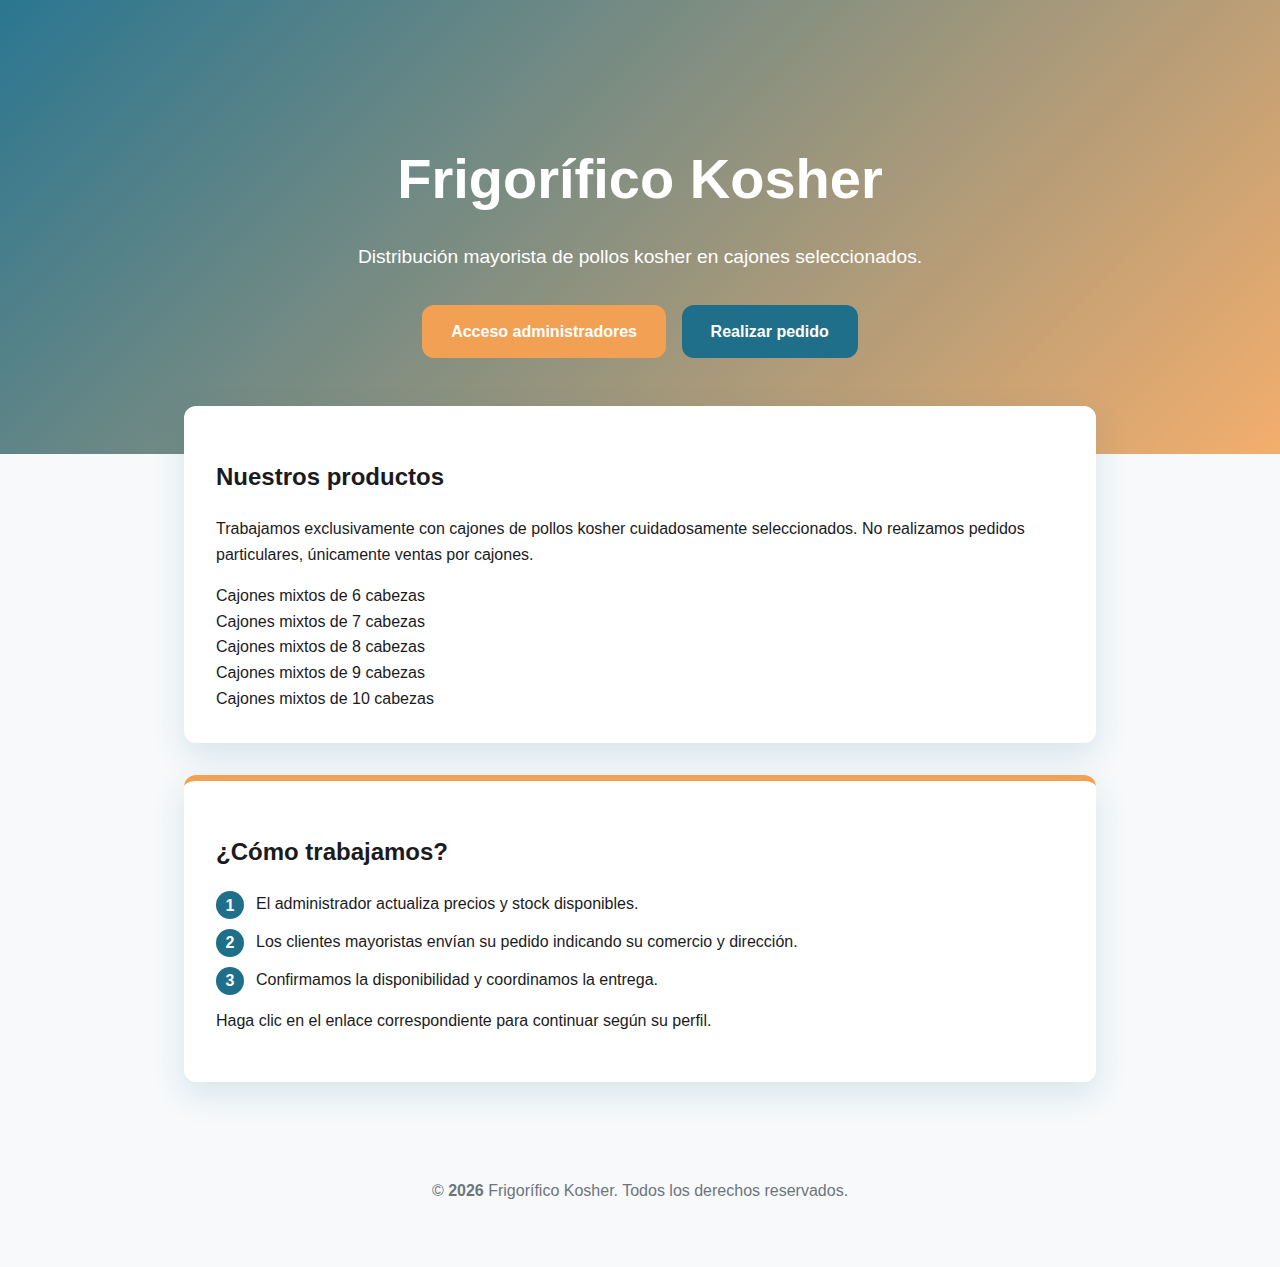
<file: index.html>
<!DOCTYPE html>
<html lang="es">
<head>
  <meta charset="UTF-8">
  <meta name="viewport" content="width=device-width, initial-scale=1.0">
  <title>Frigorífico Kosher - Pedidos Mayoristas</title>
  <link rel="stylesheet" href="assets/css/styles.css">
</head>
<body>
  <header class="hero">
    <div class="hero__content">
      <h1>Frigorífico Kosher</h1>
      <p>Distribución mayorista de pollos kosher en cajones seleccionados.</p>
      <div class="hero__links">
        <a class="button" href="admin.html">Acceso administradores</a>
        <a class="button button--secondary" href="pedido.html">Realizar pedido</a>
      </div>
    </div>
  </header>

  <main class="container">
    <section class="card">
      <h2>Nuestros productos</h2>
      <p>
        Trabajamos exclusivamente con cajones de pollos kosher cuidadosamente seleccionados.
        No realizamos pedidos particulares, únicamente ventas por cajones.
      </p>
      <ul class="list">
        <li>Cajones mixtos de 6 cabezas</li>
        <li>Cajones mixtos de 7 cabezas</li>
        <li>Cajones mixtos de 8 cabezas</li>
        <li>Cajones mixtos de 9 cabezas</li>
        <li>Cajones mixtos de 10 cabezas</li>
      </ul>
    </section>

    <section class="card card--highlight">
      <h2>¿Cómo trabajamos?</h2>
      <ol class="list list--ordered">
        <li>El administrador actualiza precios y stock disponibles.</li>
        <li>Los clientes mayoristas envían su pedido indicando su comercio y dirección.</li>
        <li>Confirmamos la disponibilidad y coordinamos la entrega.</li>
      </ol>
      <p>
        Haga clic en el enlace correspondiente para continuar según su perfil.
      </p>
    </section>
  </main>

  <footer class="footer">
    <p>&copy; <span id="year"></span> Frigorífico Kosher. Todos los derechos reservados.</p>
  </footer>

  <script src="assets/js/index.js"></script>
</body>
</html>
</file>
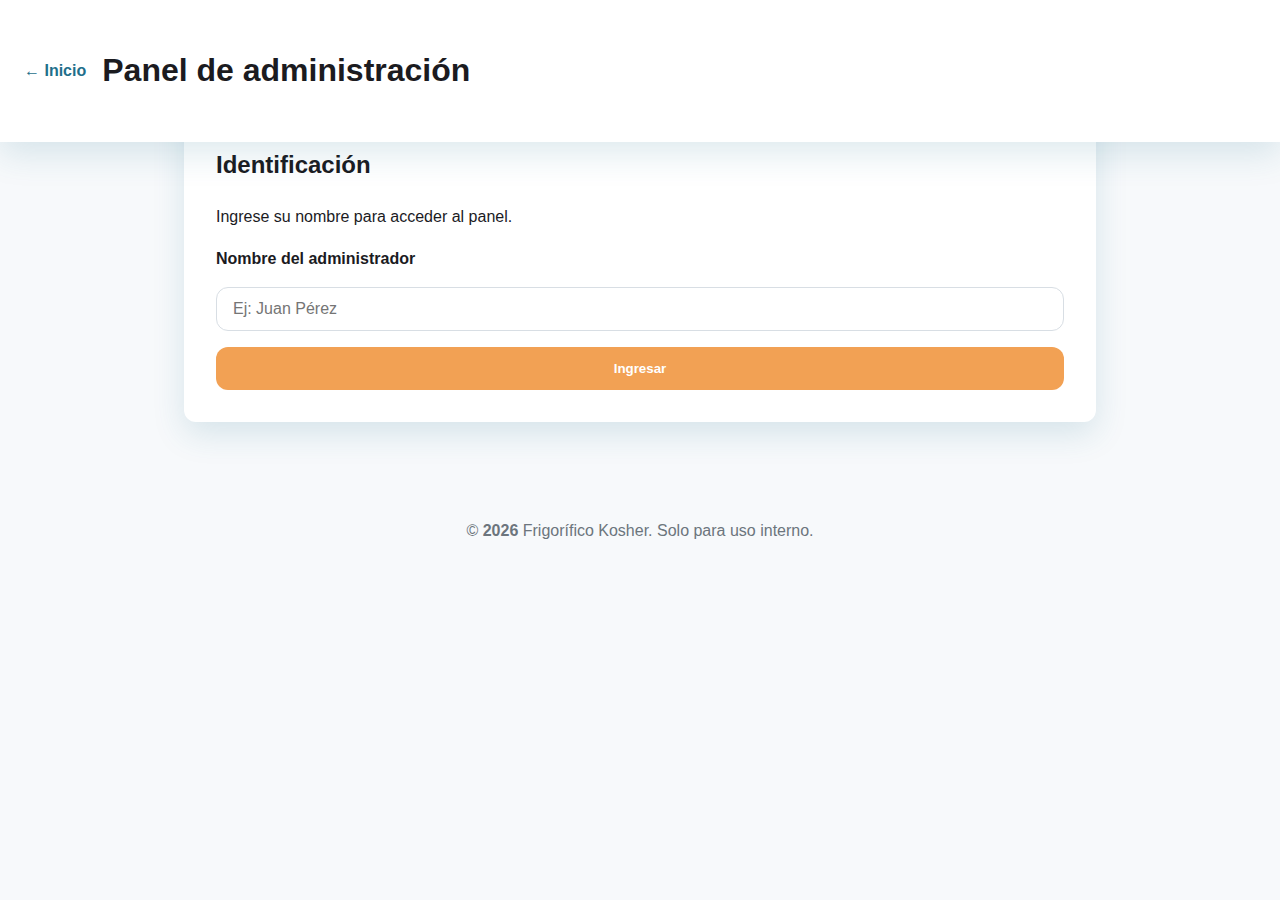
<file: admin.html>
<!DOCTYPE html>
<html lang="es">
<head>
  <meta charset="UTF-8">
  <meta name="viewport" content="width=device-width, initial-scale=1.0">
  <title>Panel de administración - Frigorífico Kosher</title>
  <link rel="stylesheet" href="assets/css/styles.css">
</head>
<body>
  <header class="subheader">
    <a class="subheader__back" href="index.html">&larr; Inicio</a>
    <h1>Panel de administración</h1>
  </header>

  <main class="container" id="adminApp">
    <section class="card" id="loginSection">
      <h2>Identificación</h2>
      <p>Ingrese su nombre para acceder al panel.</p>
      <form id="loginForm" class="form">
        <label for="adminName">Nombre del administrador</label>
        <input id="adminName" name="adminName" type="text" required placeholder="Ej: Juan Pérez">
        <button class="button" type="submit">Ingresar</button>
      </form>
    </section>

    <section class="card card--hidden" id="panelSection">
      <div class="panel__header">
        <h2>Bienvenido, <span id="adminNameDisplay"></span></h2>
        <button class="button button--secondary" id="logoutButton">Cerrar sesión</button>
      </div>

      <div class="grid">
        <section class="card" id="inventorySection">
          <h3>Stock y precios</h3>
          <p>Actualice el stock disponible y el precio por cajón.</p>
          <div class="table" role="table">
            <div class="table__header" role="row">
              <span role="columnheader">Cajón</span>
              <span role="columnheader">Stock disponible</span>
              <span role="columnheader">Precio (ARS)</span>
            </div>
            <div id="inventoryRows"></div>
          </div>
          <button class="button" id="saveInventory">Guardar cambios</button>
        </section>

        <section class="card" id="ordersSection">
          <h3>Historial de pedidos</h3>
          <p>Últimos pedidos enviados por los clientes.</p>
          <ul class="history" id="ordersHistory"></ul>
        </section>

        <section class="card" id="adminHistorySection">
          <h3>Ingresos de administradores</h3>
          <p>Registro de accesos recientes al panel.</p>
          <ul class="history" id="adminHistory"></ul>
        </section>
      </div>
    </section>
  </main>

  <footer class="footer">
    <p>&copy; <span id="year"></span> Frigorífico Kosher. Solo para uso interno.</p>
  </footer>

  <script src="assets/js/admin.js"></script>
</body>
</html>
</file>
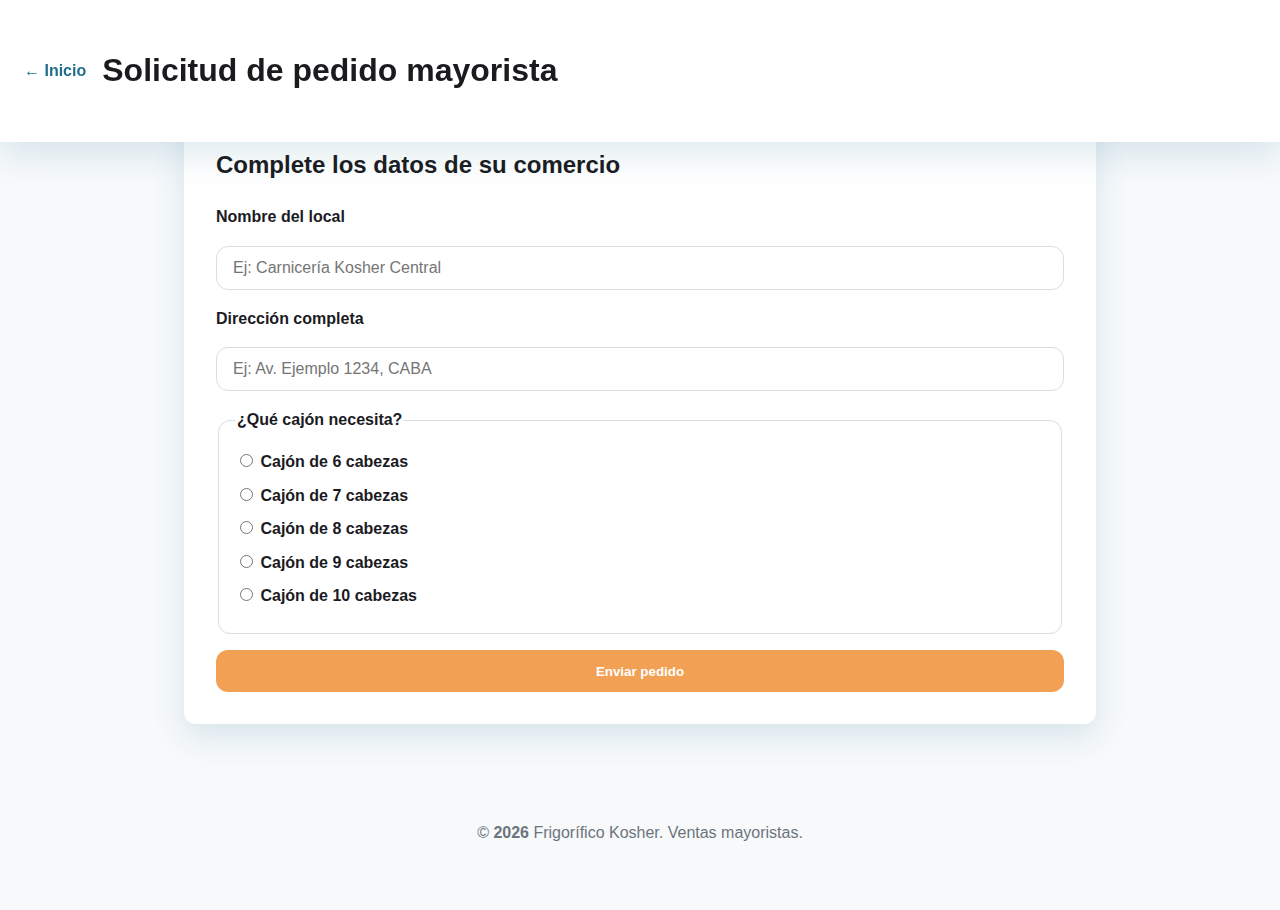
<file: pedido.html>
<!DOCTYPE html>
<html lang="es">
<head>
  <meta charset="UTF-8">
  <meta name="viewport" content="width=device-width, initial-scale=1.0">
  <title>Enviar pedido - Frigorífico Kosher</title>
  <link rel="stylesheet" href="assets/css/styles.css">
</head>
<body>
  <header class="subheader">
    <a class="subheader__back" href="index.html">&larr; Inicio</a>
    <h1>Solicitud de pedido mayorista</h1>
  </header>

  <main class="container">
    <section class="card" id="orderSection">
      <h2>Complete los datos de su comercio</h2>
      <form id="orderForm" class="form">
        <label for="storeName">Nombre del local</label>
        <input id="storeName" name="storeName" type="text" required placeholder="Ej: Carnicería Kosher Central">

        <label for="storeAddress">Dirección completa</label>
        <input id="storeAddress" name="storeAddress" type="text" required placeholder="Ej: Av. Ejemplo 1234, CABA">

        <fieldset class="form__fieldset">
          <legend>¿Qué cajón necesita?</legend>
          <label class="radio">
            <input type="radio" name="crateSize" value="6 cabezas" required>
            Cajón de 6 cabezas
          </label>
          <label class="radio">
            <input type="radio" name="crateSize" value="7 cabezas">
            Cajón de 7 cabezas
          </label>
          <label class="radio">
            <input type="radio" name="crateSize" value="8 cabezas">
            Cajón de 8 cabezas
          </label>
          <label class="radio">
            <input type="radio" name="crateSize" value="9 cabezas">
            Cajón de 9 cabezas
          </label>
          <label class="radio">
            <input type="radio" name="crateSize" value="10 cabezas">
            Cajón de 10 cabezas
          </label>
        </fieldset>

        <button class="button" type="submit">Enviar pedido</button>
      </form>
    </section>

    <section class="card card--hidden" id="confirmation">
      <h2>¡Gracias por su pedido!</h2>
      <p>Hemos registrado su solicitud. Un representante se comunicará para confirmar la disponibilidad.</p>
      <div class="confirmation__details" id="confirmationDetails"></div>
      <button class="button button--secondary" id="newOrder">Cargar otro pedido</button>
    </section>
  </main>

  <footer class="footer">
    <p>&copy; <span id="year"></span> Frigorífico Kosher. Ventas mayoristas.</p>
  </footer>

  <script src="assets/js/pedido.js"></script>
</body>
</html>
</file>
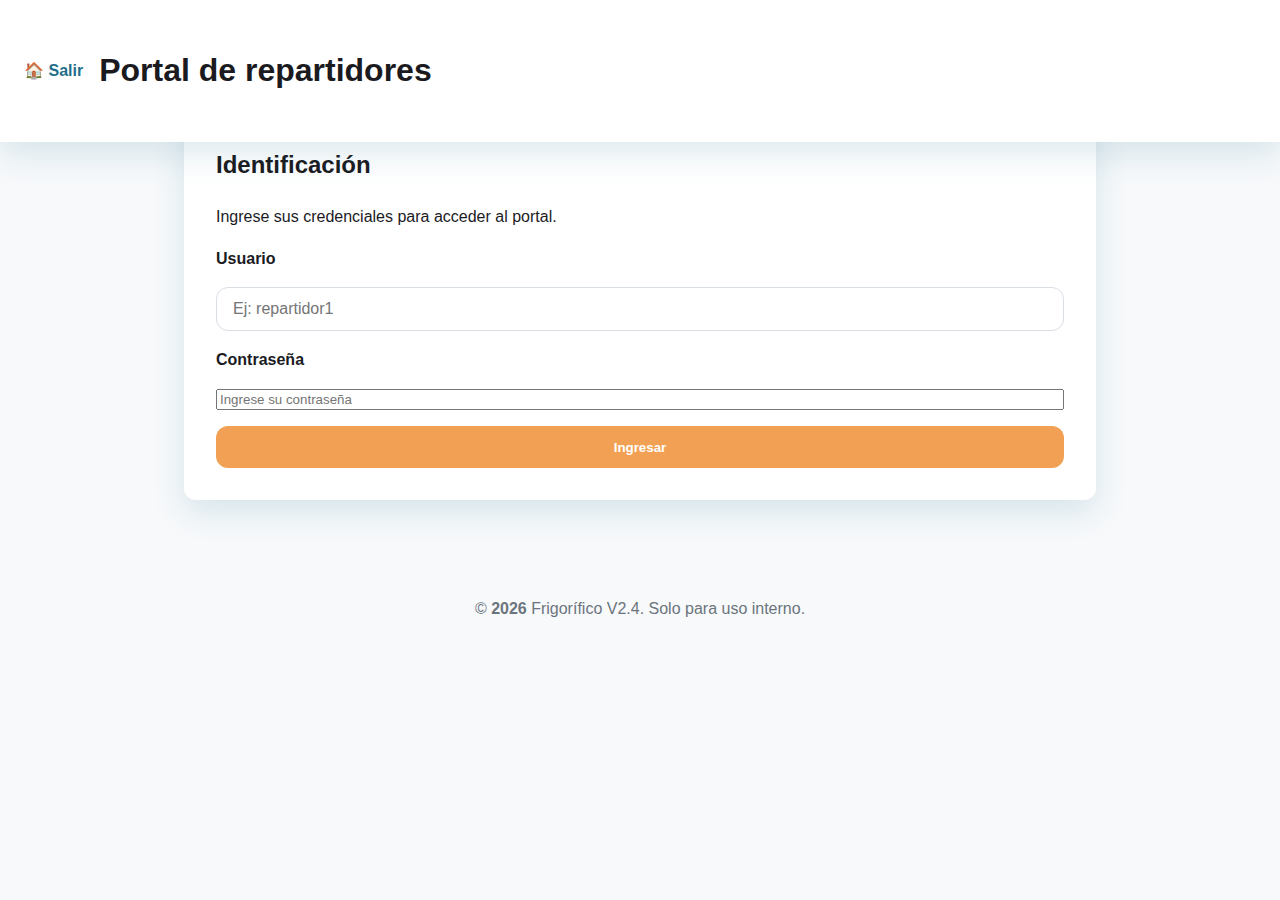
<file: repartidor.html>
<!DOCTYPE html>
<html lang="es">
<head>
  <meta charset="UTF-8">
  <meta name="viewport" content="width=device-width, initial-scale=1.0">
  <title>Portal de repartidores - Frigorífico V2.4</title>
  <link rel="stylesheet" href="assets/css/styles.css">
</head>
<body class="page page--transition">
  <header class="subheader">
    <a class="subheader__back" href="index.html" data-transition>
      <span class="subheader__icon" aria-hidden="true">🏠</span>
      <span class="subheader__label">Salir</span>
    </a>
    <h1>Portal de repartidores</h1>
  </header>

  <main class="container" id="deliveryApp">
    <section class="card" id="deliveryLoginSection">
      <h2>Identificación</h2>
      <p>Ingrese sus credenciales para acceder al portal.</p>
      <form id="deliveryLoginForm" class="form">
        <label for="deliveryUser">Usuario</label>
        <input id="deliveryUser" name="deliveryUser" type="text" required placeholder="Ej: repartidor1">
        <label for="deliveryPassword">Contraseña</label>
        <input id="deliveryPassword" name="deliveryPassword" type="password" required placeholder="Ingrese su contraseña">
        <p class="form__message form__message--error" id="deliveryLoginError" hidden aria-live="polite"></p>
        <button class="button" type="submit">Ingresar</button>
      </form>
    </section>

    <section class="card card--hidden" id="deliveryProcessingSection" aria-live="polite">
      <h2>Validando acceso</h2>
      <p>Preparando el portal para el equipo de reparto...</p>
      <div class="progress">
        <span class="progress__label" id="deliveryProcessingPercent">0%</span>
        <div class="progress__bar" id="deliveryProcessingBar"></div>
      </div>
    </section>

    <section class="card card--hidden" id="deliveryPanel">
      <div class="panel__header">
        <h2>Bienvenido, <span id="deliveryNameDisplay"></span></h2>
        <button class="button button--secondary" type="button" id="deliveryLogoutButton">Cerrar sesión</button>
      </div>
      <p class="panel__intro">Gestione o consulte las credenciales habilitadas para el reparto.</p>
      <div class="grid">
        <section class="card" id="deliveryManagementCard" hidden>
          <h3>Administrar repartidores</h3>
          <p>Agregue usuarios y contraseñas para habilitar el acceso al portal.</p>
          <form id="addDeliveryForm" class="form">
            <label for="newDeliveryUser">Usuario</label>
            <input id="newDeliveryUser" name="newDeliveryUser" type="text" autocomplete="off" placeholder="Ej: chofer1">
            <label for="newDeliveryPassword">Contraseña</label>
            <input id="newDeliveryPassword" name="newDeliveryPassword" type="password" autocomplete="off" placeholder="Defina una contraseña segura">
            <p class="form__message" id="addDeliveryMessage" hidden aria-live="polite"></p>
            <button class="button" type="submit">Agregar repartidor</button>
          </form>
          <ul class="history" id="deliveryAccountsList"></ul>
        </section>

        <section class="card" id="deliveryInfoCard">
          <h3>Indicaciones</h3>
          <p>
            Este espacio es exclusivo para el equipo de distribución. Si tiene dudas sobre su
            acceso comuníquese con Luca o Martin para recibir nuevas credenciales.
          </p>
          <p id="deliveryInfoMessage">Espere las indicaciones del administrador antes de registrar retiros o entregas.</p>
        </section>
      </div>

      <section class="card deliveryReceipt" id="deliveryReceiptCard">
        <h3>Comprobante de entrega</h3>
        <p>Complete los datos para generar un comprobante imprimible y dejar constancia de la entrega.</p>

        <form id="deliveryReceiptForm" class="form deliveryReceipt__form">
          <label for="deliveryReceiptLocation">¿En qué local entregó?</label>
          <input
            id="deliveryReceiptLocation"
            name="deliveryReceiptLocation"
            type="text"
            autocomplete="off"
            required
            placeholder="Ingrese el nombre del comercio"
          >

          <label for="deliveryReceiptItem">¿Qué entregó?</label>
          <input
            id="deliveryReceiptItem"
            name="deliveryReceiptItem"
            type="text"
            autocomplete="off"
            required
            placeholder="Detalle del producto"
          >

          <label for="deliveryReceiptQuantity">Cantidad entregada</label>
          <input
            id="deliveryReceiptQuantity"
            name="deliveryReceiptQuantity"
            type="number"
            min="1"
            step="1"
            required
            placeholder="Ingrese la cantidad"
          >

          <label for="deliveryReceiptPerson">¿Quién recibió?</label>
          <input
            id="deliveryReceiptPerson"
            name="deliveryReceiptPerson"
            type="text"
            autocomplete="off"
            required
            placeholder="Nombre y apellido"
          >

          <label for="deliveryReceiptSignature">Espacio para la firma</label>
          <input
            id="deliveryReceiptSignature"
            name="deliveryReceiptSignature"
            type="text"
            autocomplete="off"
            placeholder="Complete si desea dejar asentada la firma"
          >

          <div class="deliveryReceipt__actions">
            <button class="button" type="submit">Generar comprobante</button>
          </div>
        </form>

        <div class="deliveryReceipt__preview" id="deliveryReceiptPreview" hidden aria-live="polite">
          <div class="deliveryReceipt__paper" id="deliveryPrintArea">
            <header class="deliveryReceipt__paperHeader">
              <h4>Frigorífico V2.4 &mdash; Registro de entrega</h4>
              <p class="deliveryReceipt__timestamp">Emitido el <span id="deliveryReceiptTimestamp"></span></p>
            </header>
            <dl class="deliveryReceipt__details">
              <div>
                <dt>Local</dt>
                <dd id="deliveryReceiptLocal"></dd>
              </div>
              <div>
                <dt>Producto</dt>
                <dd id="deliveryReceiptProduct"></dd>
              </div>
              <div>
                <dt>Cantidad</dt>
                <dd id="deliveryReceiptAmount"></dd>
              </div>
              <div>
                <dt>Recibió</dt>
                <dd id="deliveryReceiptPersonName"></dd>
              </div>
            </dl>
            <div class="deliveryReceipt__signatureRow">
              <span>Firma:</span>
              <span class="deliveryReceipt__signatureLine" id="deliveryReceiptSignatureLine"></span>
            </div>
          </div>

          <div class="deliveryReceipt__actions">
            <button class="button button--secondary" type="button" id="deliveryReceiptEditButton">Editar datos</button>
            <button class="button" type="button" id="deliveryReceiptPrintButton">Imprimir comprobante</button>
          </div>
        </div>
      </section>
    </section>
  </main>

  <footer class="footer">
    <p>&copy; <span id="year"></span> Frigorífico V2.4. Solo para uso interno.</p>
  </footer>

  <script src="assets/js/repartidor.js"></script>
</body>
</html>
</file>
<file: assets/css/styles.css>
:root {
  --primary: #1f6f8b;
  --secondary: #99a8b2;
  --accent: #f2a154;
  --background: #f7f9fb;
  --text: #1b1b1f;
  --muted: #6c757d;
  --radius: 12px;
  --shadow: 0 12px 32px rgba(31, 111, 139, 0.15);
}

* {
  box-sizing: border-box;
}

body {
  margin: 0;
  font-family: "Inter", "Segoe UI", sans-serif;
  background: var(--background);
  color: var(--text);
  line-height: 1.6;
}

a {
  color: inherit;
}

.hero {
  background: linear-gradient(135deg, rgba(31, 111, 139, 0.95), rgba(242, 161, 84, 0.85)),
    url('https://images.unsplash.com/photo-1615486170826-793623581b1f?auto=format&fit=crop&w=1600&q=80') center/cover;
  color: #fff;
  padding: 6rem 1.5rem;
  text-align: center;
}

.hero__content {
  max-width: 720px;
  margin: 0 auto;
}

.hero__content h1 {
  font-size: clamp(2.5rem, 5vw, 3.5rem);
  margin-bottom: 1rem;
}

.hero__content p {
  font-size: 1.2rem;
  margin-bottom: 2rem;
}

.hero__links {
  display: flex;
  gap: 1rem;
  justify-content: center;
  flex-wrap: wrap;
}

.button {
  display: inline-flex;
  align-items: center;
  justify-content: center;
  padding: 0.85rem 1.8rem;
  border-radius: var(--radius);
  background-color: var(--accent);
  color: #fff;
  font-weight: 600;
  text-decoration: none;
  border: none;
  cursor: pointer;
  transition: transform 0.2s ease, box-shadow 0.2s ease;
}

.button:hover,
.button:focus {
  transform: translateY(-2px);
  box-shadow: 0 12px 20px rgba(242, 161, 84, 0.35);
}

.button--secondary {
  background-color: var(--primary);
}

.container {
  max-width: 960px;
  margin: -3rem auto 3rem;
  padding: 0 1.5rem;
}

.card {
  background: #fff;
  padding: 2rem;
  margin-bottom: 2rem;
  border-radius: var(--radius);
  box-shadow: var(--shadow);
}

.card--highlight {
  border-top: 6px solid var(--accent);
}

.list {
  list-style: none;
  padding: 0;
  margin: 1rem 0 0;
}

.list--ordered {
  counter-reset: steps;
}

.list--ordered li {
  counter-increment: steps;
  margin-bottom: 0.75rem;
  padding-left: 2.5rem;
  position: relative;
}

.list--ordered li::before {
  content: counter(steps);
  position: absolute;
  left: 0;
  top: 0;
  width: 1.75rem;
  height: 1.75rem;
  border-radius: 50%;
  background: var(--primary);
  color: #fff;
  font-weight: 600;
  display: flex;
  align-items: center;
  justify-content: center;
}

.footer {
  text-align: center;
  padding: 2rem 1rem 3rem;
  color: var(--muted);
}

.footer span {
  font-weight: 600;
}

.subheader {
  display: flex;
  align-items: center;
  gap: 1rem;
  padding: 1.5rem;
  background: #fff;
  box-shadow: var(--shadow);
  position: sticky;
  top: 0;
  z-index: 10;
}

.subheader__back {
  text-decoration: none;
  font-weight: 600;
  color: var(--primary);
}

.form {
  display: grid;
  gap: 1rem;
}

.form label,
.form legend {
  font-weight: 600;
}

.form input[type="text"],
.form input[type="number"] {
  padding: 0.75rem 1rem;
  border-radius: var(--radius);
  border: 1px solid #d8dee4;
  font-size: 1rem;
}

.form__fieldset {
  border: 1px solid #d8dee4;
  border-radius: var(--radius);
  padding: 1rem;
}

.radio {
  display: block;
  margin-bottom: 0.5rem;
}

.grid {
  display: grid;
  gap: 1.5rem;
}

@media (min-width: 960px) {
  .grid {
    grid-template-columns: repeat(2, minmax(0, 1fr));
  }

  #adminHistorySection {
    grid-column: span 2;
  }
}

.table {
  border: 1px solid #e3e7ec;
  border-radius: var(--radius);
  overflow: hidden;
}

.table__header,
.table__row {
  display: grid;
  grid-template-columns: 1fr 1fr 1fr;
  padding: 0.85rem 1rem;
  align-items: center;
}

.table__header {
  background: rgba(31, 111, 139, 0.08);
  font-weight: 600;
}

.table__row:nth-child(even) {
  background: rgba(31, 111, 139, 0.04);
}

.table__row input {
  width: 100%;
}

.history {
  list-style: none;
  padding: 0;
  margin: 0;
  display: grid;
  gap: 0.75rem;
}

.history li {
  padding: 0.75rem 1rem;
  border-radius: var(--radius);
  background: rgba(31, 111, 139, 0.08);
  line-height: 1.4;
}

.card--hidden {
  display: none;
}

.confirmation__details {
  margin: 1.5rem 0;
  padding: 1.5rem;
  background: rgba(31, 111, 139, 0.08);
  border-radius: var(--radius);
}

.panel__header {
  display: flex;
  justify-content: space-between;
  align-items: center;
  gap: 1rem;
  margin-bottom: 1.5rem;
}

@media (max-width: 640px) {
  .hero {
    padding: 4rem 1.5rem;
  }

  .container {
    margin-top: -2rem;
  }

  .table__header,
  .table__row {
    grid-template-columns: 1.2fr 0.8fr 1fr;
  }

  .panel__header {
    flex-direction: column;
    align-items: flex-start;
  }
}
</file>
